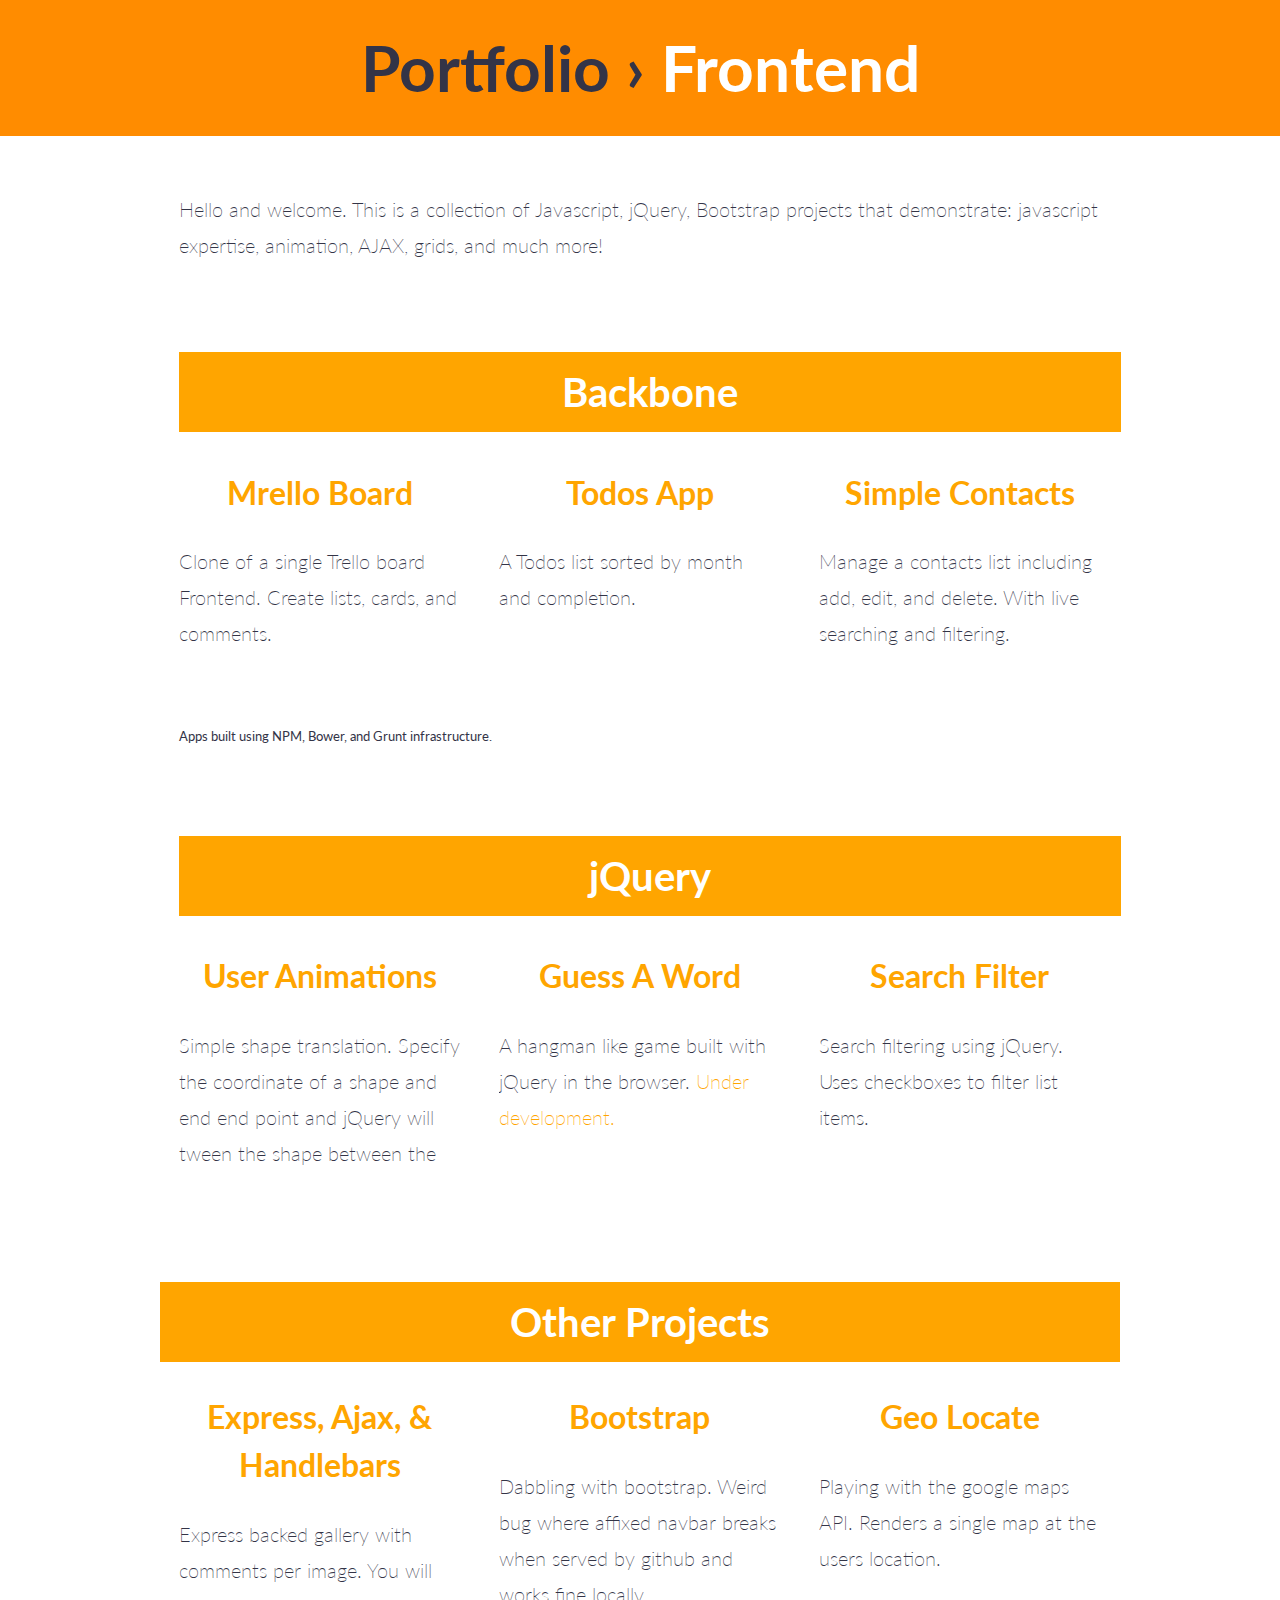
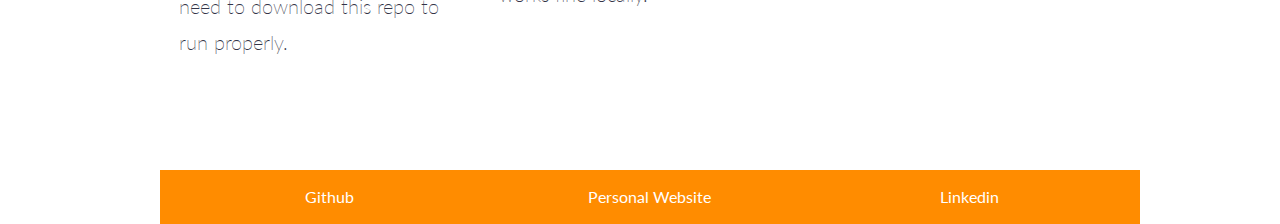
<file: frontend-projects.html>
<!DOCTYPE html>
<html>
<head>
	<title>Frontend Projects</title>
	<link rel="icon" href="assets/favicon.png">
	<link rel="stylesheet" type="text/css" href="stylesheets/simple-grid.css">
	<link rel="stylesheet" type="text/css" href="stylesheets/styles.css">
	<link rel="stylesheet" type="text/css" href="stylesheets/frontend.css">
</head>
<body>
	<header>
		<h1><a style="display: inline;" href="index.html"><span style="">Portfolio</span></a> <span>&#8250;</span> Frontend</h1>	
	</header>
	<div class="container">

		<section class="row">
			<p class="col-12">Hello and welcome. This is a collection of Javascript, jQuery, Bootstrap projects that demonstrate: javascript expertise, animation, AJAX, grids, and much more!</p>
		</section>

		<section>
			<div class="row">

				<h1 class="col-12">Backbone</h1>
				<div class="col-4">
					<a href="https://michaelrmentele.github.io/client-side-apps/mrello-board/public/index.html"><h2>Mrello Board</h2></a>
					<p>Clone of a single Trello board Frontend. Create lists, cards, and comments.</p>
				</div>

				<div class="col-4">
					<a href="https://michaelrmentele.github.io/client-side-apps/todos-remastered/public/todo.html"><h2>Todos App</h2></a>
					<p>A Todos list sorted by month and completion.
				</div>

				<div class="col-4">
					<a href="https://michaelrmentele.github.io/client-side-apps/simple-contacts/public/index.html""><h2>Simple Contacts</h2></a>
					<p>Manage a contacts list including add, edit, and delete. With live searching and filtering.</p>
				</div>
				<div class="col-12"><small>Apps built using NPM, Bower, and Grunt infrastructure.</small></div>
			</div>
		</section>

		<section>
			<div class="row">

				<h1 class="col-12">jQuery</h1>
				<div class="col-4">
					<a href="https://michaelrmentele.github.io/jQuery-awesomeness/user-animations/index.html"><h2>User Animations</h2></a>
					<p>Simple shape translation. Specify the coordinate of a shape and end end point and jQuery will tween the shape between the two points.</p>
				</div>

				<div class="col-4">
					<a href="https://michaelrmentele.github.io/jQuery-awesomeness/guess_a_word/index.html"><h2>Guess A Word</h2></a>
					<p>A hangman like game built with jQuery in the browser. <span style="color: orange;">Under development.</span></p>
				</div>

				<div class="col-4">
					<a href="https://michaelrmentele.github.io/jQuery-awesomeness/search-filter/index.html"><h2>Search Filter</h2></a>
					<p>Search filtering using jQuery. Uses checkboxes to filter list items.</p>
				</div>

			</div>
		</section>

		<section>
			<div class="row">
				<h1>Other Projects</h1>
				<div class="col-4">
					<a href="https://michaelrmentele.github.io/client-side-apps/ajax-and-handlebars/gallery_server/public/index.html"><h2>Express, Ajax, & Handlebars</h2></a>
					<p>Express backed gallery with comments per image. You will need to download this repo to run properly.</p>
				</div>

				<div class="col-4">
					<a href="https://michaelrmentele.github.io/portfolio/play2.html"><h2>Bootstrap</h2></a>
					<p>Dabbling with bootstrap. Weird bug where affixed navbar breaks when served by github and works fine locally.</p>
				</div>

				<div class="col-4">
					<a href="https://michaelrmentele.github.io/client-side-apps/geo-locate/index.html"><h2>Geo Locate</h2></a>
					<p>Playing with the google maps API. Renders a single map at the users location.</p>
				</div>
			</div>
		</section>
				

		<section></section>

		<footer class="row">
			<div class="col-4">
				<a href="https://github.com/MichaelrMentele">Github</a>
			</div>
			<div class="col-4">
				<a href="http://www.michaelrmentele.com/">Personal Website</a>
			</div>
			<div class="col-4">
				<a href="https://www.linkedin.com/in/michael-mentele-5995214b">Linkedin</a>
			</div>
		</footer>
	</div>
</body>
</html>
</file>
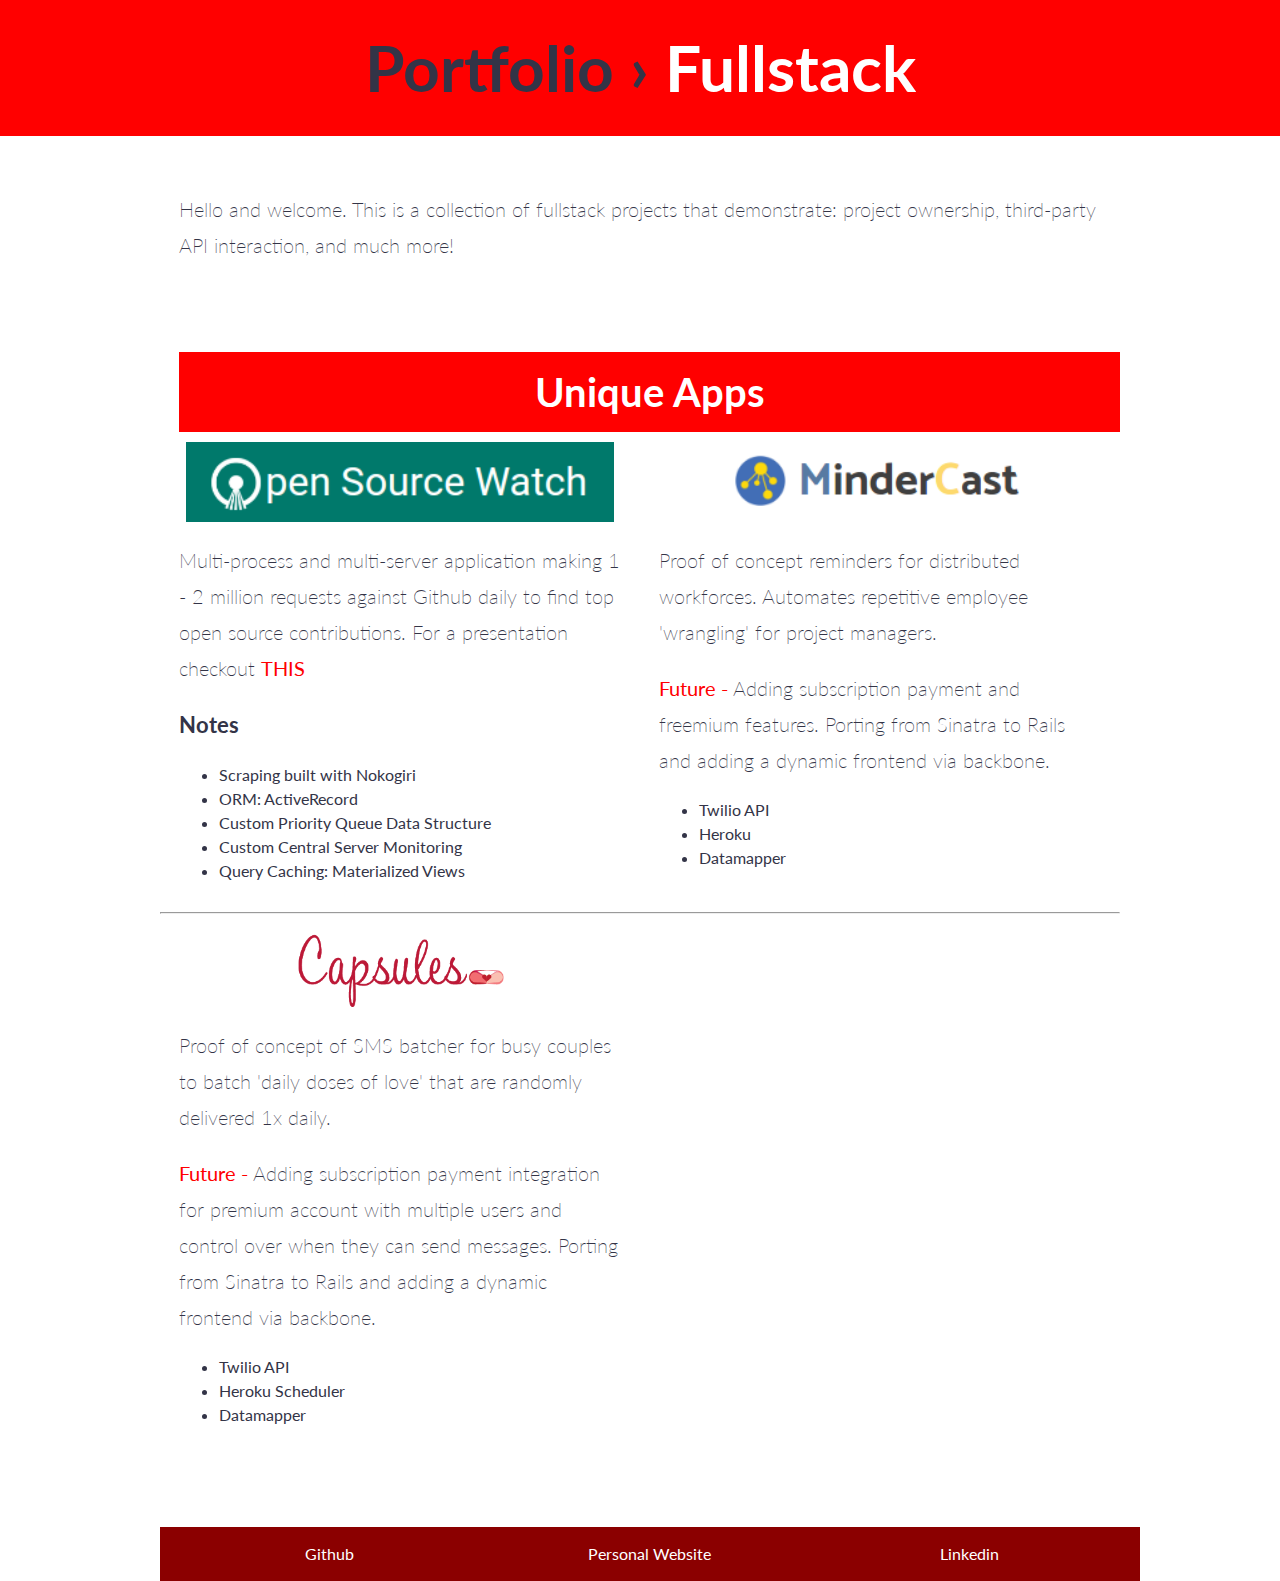
<file: fullstack-projects.html>
<!DOCTYPE html>
<html>
<head>
	<title>Backend Projects</title>
	<link rel="icon" href="assets/favicon.png">
	<link rel="stylesheet" type="text/css" href="stylesheets/simple-grid.css">
	<link rel="stylesheet" type="text/css" href="stylesheets/styles.css">
	<link rel="stylesheet" type="text/css" href="stylesheets/fullstack.css">
</head>
<body>
<main>
	<header>
		<h1><a style="display: inline;" href="index.html"><span style="">Portfolio</span></a> <span>&#8250;</span> Fullstack</h1>
	</header>
	<div class="container">

		<section class="row">
			<p class="col-12">Hello and welcome. This is a collection of fullstack projects that demonstrate: project ownership, third-party API interaction, and much more!</p>
		</section>

		<section>
			<div class="row">
				<h1 class="col-12">Unique Apps</h1>
				<div class="row">
	        <div class="col-6">
	          <a href="opensourcewatch.io"><img src="assets/osw_logo.png" alt="OSW logo"></a>
	          <p>Multi-process and multi-server application making 1 - 2 million requests against Github daily to find top
	          open source contributions. For a presentation checkout <a style="display: inline-block;" href="getmichaelonboard.com"><b style="color: red;">THIS</b></a></p>
						<h3>Notes</h3>
						<ul>
							<li>Scraping built with Nokogiri</li>
							<li>ORM: ActiveRecord</li>
							<li>Custom Priority Queue Data Structure</li>
							<li>Custom Central Server Monitoring</li>
							<li>Query Caching: Materialized Views</li>
						</ul>
	        </div>
					<div class="col-6">
						<a href="https://mindercast.herokuapp.com"><img src="assets/mc-logo.png"></a>
						<p>Proof of concept reminders for distributed workforces. Automates repetitive employee 'wrangling' for project managers.</p>
						<p><b style="color: red;">Future - </b>Adding subscription payment and freemium features. Porting from Sinatra to Rails and adding a dynamic frontend via backbone.</p>
						<ul>
							<li>Twilio API</li>
							<li>Heroku</li>
							<li>Datamapper</li>
						</ul>
					</div>
				</div>
				<div class="row">
					<hr>
					<div class="col-6">
						<a href="https://capsules.herokuapp.com"><img src="assets/cap-logo.png"></a>
						<p>Proof of concept of SMS batcher for busy couples to batch 'daily doses of love' that are randomly delivered 1x daily.</p>
						<p><b style="color: red;">Future - </b>Adding subscription payment integration for premium account with multiple users and control over when they can send messages. Porting from Sinatra to Rails and adding a dynamic frontend via backbone.</p>
						<ul>
							<li>Twilio API</li>
							<li>Heroku Scheduler</li>
							<li>Datamapper</li>
						</ul>
					</div>
				</div>
			</div>
		</section>

		<footer class="row">
			<div class="col-4">
				<a href="https://github.com/MichaelrMentele">Github</a>
			</div>
			<div class="col-4">
				<a href="http://www.michaelrmentele.com/">Personal Website</a>
			</div>
			<div class="col-4">
				<a href="https://www.linkedin.com/in/michael-mentele-5995214b">Linkedin</a>
			</div>
		</footer>
	</div>
</main>
</body>
</html>
</file>
<file: stylesheets/simple-grid.css>
@import url(https://fonts.googleapis.com/css?family=Lato:400,300,300italic,400italic,700,700italic);
html,
body {
  height: 100%;
  width: 100%;
  margin: 0;
  padding: 0;
  left: 0;
  top: 0;
  font-size: 100%; }

* {
  font-family: "Lato", Helvetica, sans-serif;
  color: #333447;
  line-height: 1.5; }

h1 {
  font-size: 2.5rem; }

h2 {
  font-size: 2rem; }

h3 {
  font-size: 1.375rem; }

h4 {
  font-size: 1.125rem; }

h5 {
  font-size: 1rem; }

h6 {
  font-size: 0.875rem; }

p {
  font-size: 1.125rem;
  font-weight: 200;
  line-height: 1.8; }

.font-light {
  font-weight: 300; }

.font-regular {
  font-weight: 400; }

.font-heavy {
  font-weight: 700; }

.left {
  text-align: left; }

.right {
  text-align: right; }

.center {
  text-align: center;
  margin-left: auto;
  margin-right: auto; }

.justify {
  text-align: justify; }

.hidden-sm {
  display: none; }

.container {
  width: 90%;
  margin-left: auto;
  margin-right: auto; }
  @media only screen and (min-width: 33.75em) {
    .container {
      width: 80%; } 
    }
  @media only screen and (min-width: 60em) {
    .container {
      width: 75%;
      max-width: 60rem; } 
    }

.row {
  position: relative;
  width: 100%; }

.row [class^="col"] {
  float: left;
  margin: 0.5% 2%;
  min-height: 0.125rem; }

.row::after {
  content: "";
  display: table;
  clear: both; }

.col-1,
.col-2,
.col-3,
.col-4,
.col-5,
.col-6,
.col-7,
.col-8,
.col-9,
.col-10,
.col-11,
.col-12 {
  width: 96%;
  margin-bottom: 10px; }

.col-1-sm {
  width: 4.33333%; }

.col-2-sm {
  width: 12.66667%; }

.col-3-sm {
  width: 21%; }

.col-4-sm {
  width: 29.33333%; }

.col-5-sm {
  width: 37.66667%; }

.col-6-sm {
  width: 46%; }

.col-7-sm {
  width: 54.33333%; }

.col-8-sm {
  width: 62.66667%; }

.col-9-sm {
  width: 71%; }

.col-10-sm {
  width: 79.33333%; }

.col-11-sm {
  width: 87.66667%; }

.col-12-sm {
  width: 96%; }

@media only screen and (min-width: 45em) {
  .col-1 {
    width: 4.33333%; }

  .col-2 {
    width: 12.66667%; }

  .col-3 {
    width: 21%; }

  .col-4 {
    width: 29.33333%; }

  .col-5 {
    width: 37.66667%; }

  .col-6 {
    width: 46%; }

  .col-7 {
    width: 54.33333%; }

  .col-8 {
    width: 62.66667%; }

  .col-9 {
    width: 71%; }

  .col-10 {
    width: 79.33333%; }

  .col-11 {
    width: 87.66667%; }

  .col-12 {
    width: 96%; }

  .hidden-sm {
    display: block; } }

/*# sourceMappingURL=simple-grid.css.map */
</file>
<file: stylesheets/styles.css>
header {
	overflow: hidden;
	box-sizing: border-box;
	margin-bottom: 50px;
}

body p {
	font-size: 20px;
}

header h1 {
	padding: 20px;
	font-size: 4em;
}

h1 {
	display: block;
	color: white;
	text-align: center;
	margin: 0;
	padding: 10px;
}

section {
	margin-bottom: 80px;
}

section div p {
	height: 150px;
	overflow: hidden;
}

img {
	max-width: 300px;
	width: 100%;
}

.spacer { height: 100px; }

a {
	display: block;
	text-decoration: none;
}

a:hover {
	text-decoration: underline;
}

a, h2 { text-align: center; }

footer { padding: 10px; }
</file>
<file: stylesheets/frontend.css>
header h1 { background: darkorange; }
h1 { background: orange; }
h2 {color: orange;}
footer { background: darkorange; }
footer a { color: white; }
</file>
<file: stylesheets/fullstack.css>
header h1 { background: red; }
h1 { background: red }
h2 {color: red;}
section div.row {	overflow: hidden; }
footer { background: darkred; }
footer a { color: white; }

img	{
	display: block;
	max-width: 100%;
	min-height: 80px;
	max-height: 80px;
	width: auto;
	height: auto;
	margin: 0 auto;
}

section div p {
	height: auto;
	overflow: hidden;
}
</file>
